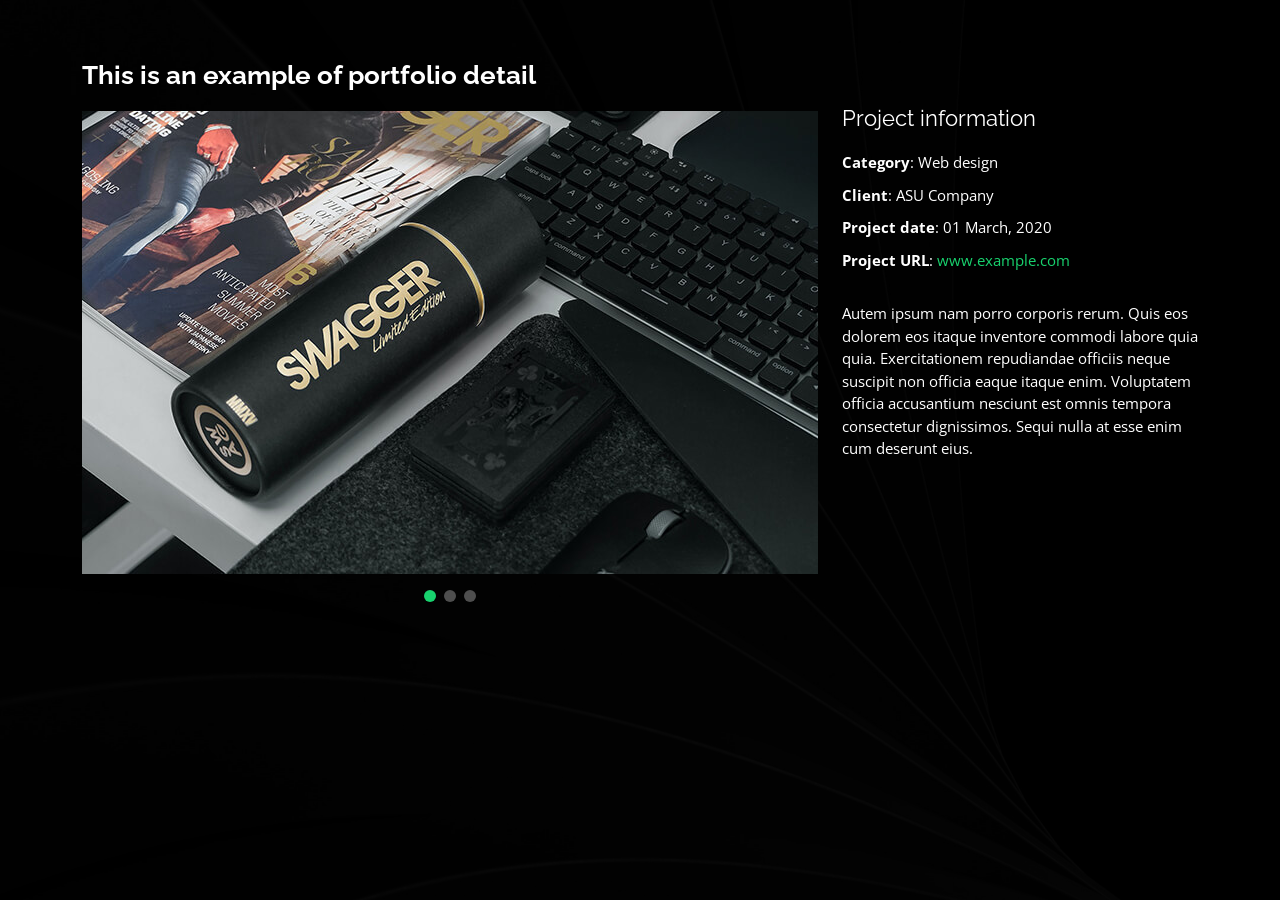
<file: PersonalSiteMVC/_Archive/portfolio-details.html>
<!DOCTYPE html>
<html lang="en">

<head>
  <meta charset="utf-8">
  <meta content="width=device-width, initial-scale=1.0" name="viewport">

  <title>Portfolio Details - Personal Bootstrap Template</title>
  <meta content="" name="description">
  <meta content="" name="keywords">

  <!-- Favicons -->
  <link href="assets/img/favicon.png" rel="icon">
  <link href="assets/img/apple-touch-icon.png" rel="apple-touch-icon">

  <!-- Google Fonts -->
  <link href="https://fonts.googleapis.com/css?family=Open+Sans:300,300i,400,400i,600,600i,700,700i|Raleway:300,300i,400,400i,500,500i,600,600i,700,700i|Poppins:300,300i,400,400i,500,500i,600,600i,700,700i" rel="stylesheet">

  <!-- Vendor CSS Files -->
  <link href="assets/vendor/bootstrap/css/bootstrap.min.css" rel="stylesheet">
  <link href="assets/vendor/bootstrap-icons/bootstrap-icons.css" rel="stylesheet">
  <link href="assets/vendor/boxicons/css/boxicons.min.css" rel="stylesheet">
  <link href="assets/vendor/glightbox/css/glightbox.min.css" rel="stylesheet">
  <link href="assets/vendor/remixicon/remixicon.css" rel="stylesheet">
  <link href="assets/vendor/swiper/swiper-bundle.min.css" rel="stylesheet">

  <!-- Template Main CSS File -->
  <link href="assets/css/style.css" rel="stylesheet">

  <!-- =======================================================
  * Template Name: Personal - v4.7.0
  * Template URL: https://bootstrapmade.com/personal-free-resume-bootstrap-template/
  * Author: BootstrapMade.com
  * License: https://bootstrapmade.com/license/
  ======================================================== -->
</head>

<body>

  <main id="main">

    <!-- ======= Portfolio Details ======= -->
    <div id="portfolio-details" class="portfolio-details">
      <div class="container">

        <div class="row">

          <div class="col-lg-8">
            <h2 class="portfolio-title">This is an example of portfolio detail</h2>

            <div class="portfolio-details-slider swiper">
              <div class="swiper-wrapper align-items-center">

                <div class="swiper-slide">
                  <img src="assets/img/portfolio/portfolio-details-1.jpg" alt="">
                </div>

                <div class="swiper-slide">
                  <img src="assets/img/portfolio/portfolio-details-2.jpg" alt="">
                </div>

                <div class="swiper-slide">
                  <img src="assets/img/portfolio/portfolio-details-3.jpg" alt="">
                </div>

              </div>
              <div class="swiper-pagination"></div>
            </div>

          </div>

          <div class="col-lg-4 portfolio-info">
            <h3>Project information</h3>
            <ul>
              <li><strong>Category</strong>: Web design</li>
              <li><strong>Client</strong>: ASU Company</li>
              <li><strong>Project date</strong>: 01 March, 2020</li>
              <li><strong>Project URL</strong>: <a href="#">www.example.com</a></li>
            </ul>

            <p>
              Autem ipsum nam porro corporis rerum. Quis eos dolorem eos itaque inventore commodi labore quia quia. Exercitationem repudiandae officiis neque suscipit non officia eaque itaque enim. Voluptatem officia accusantium nesciunt est omnis tempora consectetur dignissimos. Sequi nulla at esse enim cum deserunt eius.
            </p>
          </div>

        </div>

      </div>
    </div><!-- End Portfolio Details -->

  </main><!-- End #main -->

  

  <!-- Vendor JS Files -->
  <script src="assets/vendor/purecounter/purecounter.js"></script>
  <script src="assets/vendor/bootstrap/js/bootstrap.bundle.min.js"></script>
  <script src="assets/vendor/glightbox/js/glightbox.min.js"></script>
  <script src="assets/vendor/isotope-layout/isotope.pkgd.min.js"></script>
  <script src="assets/vendor/swiper/swiper-bundle.min.js"></script>
  <script src="assets/vendor/waypoints/noframework.waypoints.js"></script>
  <script src="assets/vendor/php-email-form/validate.js"></script>

  <!-- Template Main JS File -->
  <script src="assets/js/main.js"></script>

</body>

</html>
</file>
<file: PersonalSiteMVC/_Archive/assets/css/style.css>
/**
* Template Name: Personal - v4.7.0
* Template URL: https://bootstrapmade.com/personal-free-resume-bootstrap-template/
* Author: BootstrapMade.com
* License: https://bootstrapmade.com/license/
*/

/*--------------------------------------------------------------
# General
--------------------------------------------------------------*/
body {
  font-family: "Open Sans", sans-serif;
  background-color: #040404;
  color: #fff;
  position: relative;
  background: transparent;
}
body::before {
  content: "";
  position: fixed;
  background: #040404 url("../img/bg.jpg") top right no-repeat;
  background-size: cover;
  left: 0;
  right: 0;
  top: 0;
  height: 100vh;
  z-index: -1;
}
@media (min-width: 1024px) {
  body::before {
    background-attachment: fixed;
  }
}

a {
  color: #18d26e;
  text-decoration: none;
}

a:hover {
  color: #35e888;
  text-decoration: none;
}

h1, h2, h3, h4, h5, h6 {
  font-family: "Raleway", sans-serif;
}

/*--------------------------------------------------------------
# Header
--------------------------------------------------------------*/
#header {
  transition: ease-in-out 0.3s;
  position: relative;
  height: 100vh;
  display: flex;
  align-items: center;
  z-index: 997;
  overflow-y: auto;
}
#header * {
  transition: ease-in-out 0.3s;
}
#header h1 {
  font-size: 48px;
  margin: 0;
  padding: 0;
  line-height: 1;
  font-weight: 700;
  font-family: "Poppins", sans-serif;
}
#header h1 a, #header h1 a:hover {
  color: #fff;
  line-height: 1;
  display: inline-block;
}
#header h2 {
  font-size: 24px;
  margin-top: 20px;
  color: rgba(255, 255, 255, 0.8);
}
#header h2 span {
  color: #fff;
  border-bottom: 2px solid #18d26e;
  padding-bottom: 6px;
}
#header img {
  padding: 0;
  margin: 0;
}
#header .social-links {
  margin-top: 40px;
  display: flex;
}
#header .social-links a {
  font-size: 16px;
  display: flex;
  justify-content: center;
  align-items: center;
  background: rgba(255, 255, 255, 0.1);
  color: #fff;
  line-height: 1;
  margin-right: 8px;
  border-radius: 50%;
  width: 40px;
  height: 40px;
}
#header .social-links a:hover {
  background: #18d26e;
}
@media (max-width: 992px) {
  #header h1 {
    font-size: 36px;
  }
  #header h2 {
    font-size: 20px;
    line-height: 30px;
  }
  #header .social-links {
    margin-top: 15px;
  }
  #header .container {
    display: flex;
    flex-direction: column;
    align-items: center;
  }
}

/* Header Top */
#header.header-top {
  height: 80px;
  position: fixed;
  left: 0;
  top: 0;
  right: 0;
  background: rgba(0, 0, 0, 0.9);
}
#header.header-top .social-links, #header.header-top h2 {
  display: none;
}
#header.header-top h1 {
  margin-right: auto;
  font-size: 36px;
}
#header.header-top .container {
  display: flex;
  align-items: center;
}
#header.header-top .navbar {
  margin: 0;
}
@media (max-width: 768px) {
  #header.header-top {
    height: 60px;
  }
  #header.header-top h1 {
    font-size: 26px;
  }
}

/*--------------------------------------------------------------
# Navigation Menu
--------------------------------------------------------------*/
/**
* Desktop Navigation 
*/
.navbar {
  padding: 0;
  margin-top: 35px;
}
.navbar ul {
  margin: 0;
  padding: 0;
  display: flex;
  list-style: none;
  align-items: center;
}
.navbar li {
  position: relative;
}
.navbar li + li {
  margin-left: 30px;
}
.navbar a, .navbar a:focus {
  display: flex;
  align-items: center;
  justify-content: space-between;
  padding: 0;
  font-family: "Poppins", sans-serif;
  font-size: 16px;
  font-weight: 400;
  color: rgba(255, 255, 255, 0.7);
  white-space: nowrap;
  transition: 0.3s;
}
.navbar a i, .navbar a:focus i {
  font-size: 12px;
  line-height: 0;
  margin-left: 5px;
}
.navbar a:before {
  content: "";
  position: absolute;
  width: 0;
  height: 2px;
  bottom: -4px;
  left: 0;
  background-color: #18d26e;
  visibility: hidden;
  width: 0px;
  transition: all 0.3s ease-in-out 0s;
}
.navbar a:hover:before, .navbar li:hover > a:before, .navbar .active:before {
  visibility: visible;
  width: 25px;
}
.navbar a:hover, .navbar .active, .navbar .active:focus, .navbar li:hover > a {
  color: #fff;
}

/**
* Mobile Navigation 
*/
.mobile-nav-toggle {
  color: #fff;
  font-size: 28px;
  cursor: pointer;
  display: none;
  line-height: 0;
  transition: 0.5s;
  position: fixed;
  right: 15px;
  top: 15px;
}

@media (max-width: 991px) {
  .mobile-nav-toggle {
    display: block;
  }

  .navbar ul {
    display: none;
  }
}
.navbar-mobile {
  position: fixed;
  overflow: hidden;
  top: 0;
  right: 0;
  left: 0;
  bottom: 0;
  background: rgba(0, 0, 0, 0.9);
  transition: 0.3s;
  z-index: 999;
  margin-top: 0;
}
.navbar-mobile .mobile-nav-toggle {
  position: absolute;
  top: 15px;
  right: 15px;
}
.navbar-mobile ul {
  display: block;
  position: absolute;
  top: 55px;
  right: 15px;
  bottom: 45px;
  left: 15px;
  padding: 10px 0;
  overflow-y: auto;
  transition: 0.3s;
  border: 2px solid rgba(255, 255, 255, 0.2);
}
.navbar-mobile li {
  padding: 12px 20px;
}
.navbar-mobile li + li {
  margin: 0;
}
.navbar-mobile a, .navbar-mobile a:focus {
  font-size: 16px;
  position: relative;
}

/*--------------------------------------------------------------
# Sections General
--------------------------------------------------------------*/
section {
  overflow: hidden;
  position: absolute;
  width: 100%;
  top: 140px;
  bottom: 100%;
  opacity: 0;
  transition: ease-in-out 0.4s;
  z-index: 2;
}
section.section-show {
  top: 100px;
  bottom: auto;
  opacity: 1;
  padding-bottom: 45px;
}
section .container {
  background: rgba(0, 0, 0, 0.9);
  padding: 30px;
}
@media (max-width: 768px) {
  section {
    top: 120px;
  }
  section.section-show {
    top: 80px;
  }
}

.section-title h2 {
  font-size: 14px;
  font-weight: 500;
  padding: 0;
  line-height: 1px;
  margin: 0 0 20px 0;
  letter-spacing: 2px;
  text-transform: uppercase;
  color: #aaaaaa;
  font-family: "Poppins", sans-serif;
}
.section-title h2::after {
  content: "";
  width: 120px;
  height: 1px;
  display: inline-block;
  background: #4ceb95;
  margin: 4px 10px;
}
.section-title p {
  margin: 0;
  margin: -15px 0 15px 0;
  font-size: 36px;
  font-weight: 700;
  text-transform: uppercase;
  font-family: "Poppins", sans-serif;
  color: #fff;
}

/*--------------------------------------------------------------
# About
--------------------------------------------------------------*/
.about-me .content h3 {
  font-weight: 700;
  font-size: 26px;
  color: #18d26e;
}
.about-me .content ul {
  list-style: none;
  padding: 0;
}
.about-me .content ul li {
  margin-bottom: 20px;
  display: flex;
  align-items: center;
}
.about-me .content ul strong {
  margin-right: 10px;
}
.about-me .content ul i {
  font-size: 16px;
  margin-right: 5px;
  color: #18d26e;
  line-height: 0;
}
.about-me .content p:last-child {
  margin-bottom: 0;
}

/*--------------------------------------------------------------
# Counts
--------------------------------------------------------------*/
.counts {
  padding: 70px 0 60px;
}
.counts .count-box {
  padding: 30px 30px 25px 30px;
  width: 100%;
  position: relative;
  text-align: center;
  background: rgba(255, 255, 255, 0.08);
}
.counts .count-box i {
  position: absolute;
  top: -25px;
  left: 50%;
  transform: translateX(-50%);
  font-size: 24px;
  background: rgba(255, 255, 255, 0.1);
  padding: 12px;
  color: #18d26e;
  border-radius: 50px;
  line-height: 0;
}
.counts .count-box span {
  font-size: 36px;
  display: block;
  font-weight: 600;
  color: #fff;
}
.counts .count-box p {
  padding: 0;
  margin: 0;
  font-family: "Raleway", sans-serif;
  font-size: 14px;
}

/*--------------------------------------------------------------
# Skills
--------------------------------------------------------------*/
.skills .progress {
  height: 60px;
  display: block;
  background: none;
  border-radius: 0;
}
.skills .progress .skill {
  padding: 10px 0;
  margin: 0;
  text-transform: uppercase;
  display: block;
  font-weight: 600;
  font-family: "Poppins", sans-serif;
  color: #fff;
}
.skills .progress .skill .val {
  float: right;
  font-style: normal;
}
.skills .progress-bar-wrap {
  background: rgba(255, 255, 255, 0.2);
}
.skills .progress-bar {
  width: 1px;
  height: 10px;
  transition: 0.9s;
  background-color: #18d26e;
}

/*--------------------------------------------------------------
# Interests
--------------------------------------------------------------*/
.interests .icon-box {
  display: flex;
  align-items: center;
  padding: 20px;
  background: rgba(255, 255, 255, 0.08);
  transition: ease-in-out 0.3s;
}
.interests .icon-box i {
  font-size: 32px;
  padding-right: 10px;
  line-height: 1;
}
.interests .icon-box h3 {
  font-weight: 700;
  margin: 0;
  padding: 0;
  line-height: 1;
  font-size: 16px;
  color: #fff;
}
.interests .icon-box:hover {
  background: rgba(255, 255, 255, 0.12);
}

/*--------------------------------------------------------------
# Testimonials
--------------------------------------------------------------*/
.testimonials .testimonials-carousel, .testimonials .testimonials-slider {
  overflow: hidden;
}
.testimonials .testimonial-item {
  box-sizing: content-box;
  min-height: 320px;
}
.testimonials .testimonial-item .testimonial-img {
  width: 90px;
  border-radius: 50%;
  margin: -40px 0 0 40px;
  position: relative;
  z-index: 2;
  border: 6px solid rgba(255, 255, 255, 0.12);
}
.testimonials .testimonial-item h3 {
  font-size: 18px;
  font-weight: bold;
  margin: 10px 0 5px 45px;
  color: #fff;
}
.testimonials .testimonial-item h4 {
  font-size: 14px;
  color: #999;
  margin: 0 0 0 45px;
}
.testimonials .testimonial-item .quote-icon-left, .testimonials .testimonial-item .quote-icon-right {
  color: rgba(255, 255, 255, 0.25);
  font-size: 26px;
}
.testimonials .testimonial-item .quote-icon-left {
  display: inline-block;
  left: -5px;
  position: relative;
}
.testimonials .testimonial-item .quote-icon-right {
  display: inline-block;
  right: -5px;
  position: relative;
  top: 10px;
}
.testimonials .testimonial-item p {
  font-style: italic;
  margin: 0 15px 0 15px;
  padding: 20px 20px 60px 20px;
  background: rgba(255, 255, 255, 0.1);
  position: relative;
  border-radius: 6px;
  position: relative;
  z-index: 1;
}
.testimonials .swiper-pagination {
  margin-top: 20px;
  position: relative;
}
.testimonials .swiper-pagination .swiper-pagination-bullet {
  width: 12px;
  height: 12px;
  opacity: 1;
  background-color: rgba(255, 255, 255, 0.3);
}
.testimonials .swiper-pagination .swiper-pagination-bullet-active {
  background-color: #18d26e;
}

/*--------------------------------------------------------------
# Resume
--------------------------------------------------------------*/
.resume .resume-title {
  font-size: 26px;
  font-weight: 700;
  margin-top: 20px;
  margin-bottom: 20px;
  color: #fff;
}
.resume .resume-item {
  padding: 0 0 20px 20px;
  margin-top: -2px;
  border-left: 2px solid rgba(255, 255, 255, 0.2);
  position: relative;
}
.resume .resume-item h4 {
  line-height: 18px;
  font-size: 18px;
  font-weight: 600;
  text-transform: uppercase;
  font-family: "Poppins", sans-serif;
  color: #18d26e;
  margin-bottom: 10px;
}
.resume .resume-item h5 {
  font-size: 16px;
  background: rgba(255, 255, 255, 0.15);
  padding: 5px 15px;
  display: inline-block;
  font-weight: 600;
  margin-bottom: 10px;
}
.resume .resume-item ul {
  padding-left: 20px;
}
.resume .resume-item ul li {
  padding-bottom: 10px;
}
.resume .resume-item:last-child {
  padding-bottom: 0;
}
.resume .resume-item::before {
  content: "";
  position: absolute;
  width: 16px;
  height: 16px;
  border-radius: 50px;
  left: -9px;
  top: 0;
  background: #18d26e;
  border: 2px solid #18d26e;
}

/*--------------------------------------------------------------
# Services
--------------------------------------------------------------*/
.services .icon-box {
  text-align: center;
  background: rgba(204, 204, 204, 0.1);
  padding: 80px 20px;
  transition: all ease-in-out 0.3s;
}
.services .icon-box .icon {
  margin: 0 auto;
  width: 64px;
  height: 64px;
  background: #18d26e;
  border-radius: 5px;
  transition: all 0.3s ease-out 0s;
  display: flex;
  align-items: center;
  justify-content: center;
  margin-bottom: 20px;
  transform-style: preserve-3d;
}
.services .icon-box .icon i {
  color: #fff;
  font-size: 28px;
}
.services .icon-box .icon::before {
  position: absolute;
  content: "";
  left: -8px;
  top: -8px;
  height: 100%;
  width: 100%;
  background: rgba(255, 255, 255, 0.15);
  border-radius: 5px;
  transition: all 0.3s ease-out 0s;
  transform: translateZ(-1px);
}
.services .icon-box h4 {
  font-weight: 700;
  margin-bottom: 15px;
  font-size: 24px;
}
.services .icon-box h4 a {
  color: #fff;
}
.services .icon-box p {
  line-height: 24px;
  font-size: 14px;
  margin-bottom: 0;
}
.services .icon-box:hover {
  background: #18d26e;
  border-color: #18d26e;
}
.services .icon-box:hover .icon {
  background: #fff;
}
.services .icon-box:hover .icon i {
  color: #18d26e;
}
.services .icon-box:hover .icon::before {
  background: #35e888;
}
.services .icon-box:hover h4 a, .services .icon-box:hover p {
  color: #fff;
}

/*--------------------------------------------------------------
# Portfolio
--------------------------------------------------------------*/
.portfolio .portfolio-item {
  margin-bottom: 30px;
}
.portfolio #portfolio-flters {
  padding: 0;
  margin: 0 auto 15px auto;
  list-style: none;
  text-align: center;
  border-radius: 50px;
  padding: 2px 15px;
}
.portfolio #portfolio-flters li {
  cursor: pointer;
  display: inline-block;
  padding: 8px 16px 10px 16px;
  font-size: 14px;
  font-weight: 600;
  line-height: 1;
  text-transform: uppercase;
  color: #fff;
  background: rgba(255, 255, 255, 0.1);
  margin: 0 3px 10px 3px;
  transition: all 0.3s ease-in-out;
  border-radius: 4px;
}
.portfolio #portfolio-flters li:hover, .portfolio #portfolio-flters li.filter-active {
  background: #18d26e;
}
.portfolio #portfolio-flters li:last-child {
  margin-right: 0;
}
.portfolio .portfolio-wrap {
  transition: 0.3s;
  position: relative;
  overflow: hidden;
  z-index: 1;
  background: rgba(0, 0, 0, 0.6);
}
.portfolio .portfolio-wrap::before {
  content: "";
  background: rgba(0, 0, 0, 0.6);
  position: absolute;
  left: 30px;
  right: 30px;
  top: 30px;
  bottom: 30px;
  transition: all ease-in-out 0.3s;
  z-index: 2;
  opacity: 0;
}
.portfolio .portfolio-wrap .portfolio-info {
  opacity: 0;
  position: absolute;
  top: 0;
  left: 0;
  right: 0;
  bottom: 0;
  text-align: center;
  z-index: 3;
  transition: all ease-in-out 0.3s;
  display: flex;
  flex-direction: column;
  justify-content: center;
  align-items: center;
}
.portfolio .portfolio-wrap .portfolio-info::before {
  display: block;
  content: "";
  width: 48px;
  height: 48px;
  position: absolute;
  top: 35px;
  left: 35px;
  border-top: 3px solid #fff;
  border-left: 3px solid #fff;
  transition: all 0.5s ease 0s;
  z-index: 9994;
}
.portfolio .portfolio-wrap .portfolio-info::after {
  display: block;
  content: "";
  width: 48px;
  height: 48px;
  position: absolute;
  bottom: 35px;
  right: 35px;
  border-bottom: 3px solid #fff;
  border-right: 3px solid #fff;
  transition: all 0.5s ease 0s;
  z-index: 9994;
}
.portfolio .portfolio-wrap .portfolio-info h4 {
  font-size: 20px;
  color: #fff;
  font-weight: 600;
}
.portfolio .portfolio-wrap .portfolio-info p {
  color: #ffffff;
  font-size: 14px;
  text-transform: uppercase;
  padding: 0;
  margin: 0;
}
.portfolio .portfolio-wrap .portfolio-links {
  text-align: center;
  z-index: 4;
}
.portfolio .portfolio-wrap .portfolio-links a {
  color: #fff;
  margin: 0 2px;
  font-size: 28px;
  display: inline-block;
  transition: 0.3s;
}
.portfolio .portfolio-wrap .portfolio-links a:hover {
  color: #63eda3;
}
.portfolio .portfolio-wrap:hover::before {
  top: 0;
  left: 0;
  right: 0;
  bottom: 0;
  opacity: 1;
}
.portfolio .portfolio-wrap:hover .portfolio-info {
  opacity: 1;
}
.portfolio .portfolio-wrap:hover .portfolio-info::before {
  top: 15px;
  left: 15px;
}
.portfolio .portfolio-wrap:hover .portfolio-info::after {
  bottom: 15px;
  right: 15px;
}

/*--------------------------------------------------------------
# Portfolio Details
--------------------------------------------------------------*/
.portfolio-details {
  padding-top: 40px;
  background: rgba(0, 0, 0, 0.8);
  position: fixed;
  left: 0;
  right: 0;
  top: 0;
  bottom: 0;
  overflow-y: auto;
}
.portfolio-details .container {
  padding-top: 20px;
  padding-bottom: 40px;
}
.portfolio-details .portfolio-title {
  font-size: 26px;
  font-weight: 700;
  margin-bottom: 20px;
}
.portfolio-details .portfolio-info {
  padding-top: 45px;
}
.portfolio-details .portfolio-info h3 {
  font-size: 22px;
  font-weight: 400;
  margin-bottom: 20px;
}
.portfolio-details .portfolio-info ul {
  list-style: none;
  padding: 0;
  font-size: 15px;
}
.portfolio-details .portfolio-info ul li + li {
  margin-top: 10px;
}
.portfolio-details .portfolio-info p {
  font-size: 15px;
  padding: 15px 0 0 0;
}
@media (max-width: 992px) {
  .portfolio-details .portfolio-info {
    padding-top: 20px;
  }
}
.portfolio-details .swiper-pagination {
  margin-top: 20px;
  position: relative;
}
.portfolio-details .swiper-pagination .swiper-pagination-bullet {
  width: 12px;
  height: 12px;
  opacity: 1;
  background-color: rgba(255, 255, 255, 0.3);
}
.portfolio-details .swiper-pagination .swiper-pagination-bullet-active {
  background-color: #18d26e;
}

/*--------------------------------------------------------------
# Contact
--------------------------------------------------------------*/
.contact .info-box {
  color: #444444;
  padding: 20px;
  width: 100%;
  background: rgba(255, 255, 255, 0.08);
}
.contact .info-box i.bx {
  font-size: 24px;
  color: #18d26e;
  border-radius: 50%;
  padding: 14px;
  float: left;
  background: rgba(255, 255, 255, 0.1);
}
.contact .info-box h3 {
  font-size: 20px;
  color: rgba(255, 255, 255, 0.5);
  font-weight: 700;
  margin: 10px 0 8px 68px;
}
.contact .info-box p {
  padding: 0;
  color: #fff;
  line-height: 24px;
  font-size: 14px;
  margin: 0 0 0 68px;
}
.contact .info-box .social-links {
  margin: 5px 0 0 68px;
  display: flex;
}
.contact .info-box .social-links a {
  font-size: 18px;
  display: inline-block;
  color: #fff;
  line-height: 1;
  margin-right: 12px;
  transition: 0.3s;
}
.contact .info-box .social-links a:hover {
  color: #18d26e;
}
.contact .php-email-form {
  padding: 30px;
  background: rgba(255, 255, 255, 0.08);
}
.contact .php-email-form .error-message {
  display: none;
  background: rgba(255, 255, 255, 0.08);
  background: #ed3c0d;
  text-align: left;
  padding: 15px;
  font-weight: 600;
}
.contact .php-email-form .error-message br + br {
  margin-top: 25px;
}
.contact .php-email-form .sent-message {
  display: none;
  background: rgba(255, 255, 255, 0.08);
  background: #18d26e;
  text-align: center;
  padding: 15px;
  font-weight: 600;
}
.contact .php-email-form .loading {
  display: none;
  background: rgba(255, 255, 255, 0.08);
  text-align: center;
  padding: 15px;
}
.contact .php-email-form .loading:before {
  content: "";
  display: inline-block;
  border-radius: 50%;
  width: 24px;
  height: 24px;
  margin: 0 10px -6px 0;
  border: 3px solid #18d26e;
  border-top-color: #eee;
  -webkit-animation: animate-loading 1s linear infinite;
  animation: animate-loading 1s linear infinite;
}
.contact .php-email-form input, .contact .php-email-form textarea {
  border-radius: 0;
  box-shadow: none;
  font-size: 14px;
  background: rgba(255, 255, 255, 0.08);
  border: 0;
  transition: 0.3s;
  color: #fff;
}
.contact .php-email-form input:focus, .contact .php-email-form textarea:focus {
  background-color: rgba(255, 255, 255, 0.11);
}
.contact .php-email-form input::-moz-placeholder, .contact .php-email-form textarea::-moz-placeholder {
  color: rgba(255, 255, 255, 0.3);
  opacity: 1;
}
.contact .php-email-form input::placeholder, .contact .php-email-form textarea::placeholder {
  color: rgba(255, 255, 255, 0.3);
  opacity: 1;
}
.contact .php-email-form input {
  padding: 10px 15px;
}
.contact .php-email-form textarea {
  padding: 12px 15px;
}
.contact .php-email-form button[type=submit] {
  background: #18d26e;
  border: 0;
  padding: 10px 30px;
  color: #fff;
  transition: 0.4s;
  border-radius: 4px;
}
.contact .php-email-form button[type=submit]:hover {
  background: #15bb62;
}
@-webkit-keyframes animate-loading {
  0% {
    transform: rotate(0deg);
  }
  100% {
    transform: rotate(360deg);
  }
}
@keyframes animate-loading {
  0% {
    transform: rotate(0deg);
  }
  100% {
    transform: rotate(360deg);
  }
}

/*--------------------------------------------------------------
# Credits
--------------------------------------------------------------*/
.credits {
  position: fixed;
  right: 0;
  left: 0;
  bottom: 0;
  padding: 15px;
  text-align: right;
  font-size: 13px;
  color: #fff;
  z-index: 999999;
}
@media (max-width: 992px) {
  .credits {
    text-align: center;
    padding: 10px;
    background: rgba(0, 0, 0, 0.8);
  }
}
.credits a {
  color: #18d26e;
  transition: 0.3s;
}
.credits a:hover {
  color: #fff;
}
</file>
